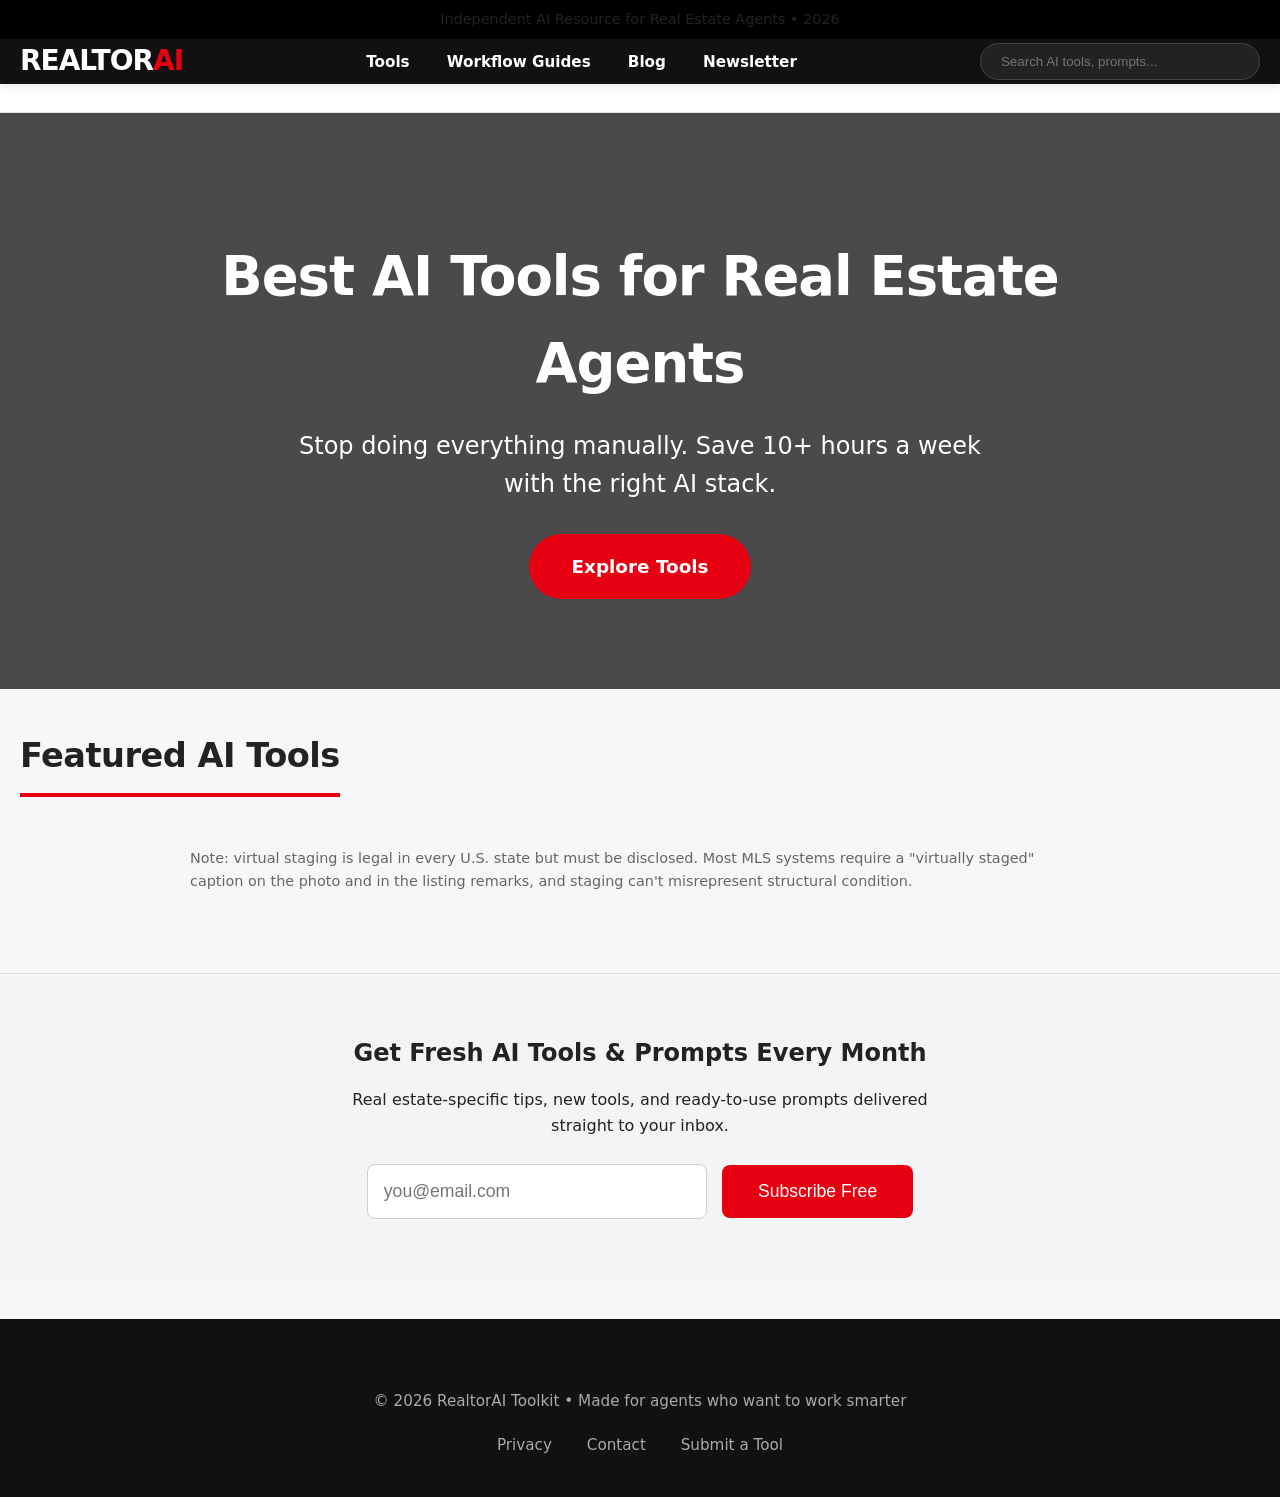
<file: index.html>
<!DOCTYPE html>
<html lang="en">
<head>
    <meta charset="UTF-8">
    <meta name="viewport" content="width=device-width, initial-scale=1.0">
    <title>RealtorAI Toolkit | Best AI Tools for Real Estate Agents</title>
    <link rel="stylesheet" href="https://cdnjs.cloudflare.com/ajax/libs/font-awesome/6.5.1/css/all.min.css">
    <style>
        :root { --cnet-red: #e60012; --dark: #111; --gold: #f5a623; }
        * { margin: 0; padding: 0; box-sizing: border-box; }
        body { font-family: system-ui, -apple-system, BlinkMacSystemFont, 'Segoe UI', Roboto, sans-serif; line-height: 1.6; color: #222; background: #f7f7f7; }
        header { background: var(--dark); color: white; position: sticky; top: 0; z-index: 1000; box-shadow: 0 2px 10px rgba(0,0,0,0.1); }
        .top-nav { background: #000; padding: 8px 0; font-size: 0.9rem; text-align: center; }
        .main-nav { max-width: 1280px; margin: 0 auto; padding: 0 20px; display: flex; align-items: center; justify-content: space-between; flex-wrap: wrap; }
        .logo { font-size: 28px; font-weight: 900; letter-spacing: -1px; }
        .nav-menu a { color: white; text-decoration: none; margin: 0 16px; font-weight: 600; font-size: 0.95rem; }
        .search-bar { padding: 10px 20px; border-radius: 9999px; border: 1px solid #444; background: #222; color: white; width: 280px; }

        .filter-bar { background: white; border-bottom: 1px solid #e5e5e5; position: sticky; top: 64px; z-index: 999; overflow-x: auto; white-space: nowrap; }
        .filter-tabs { max-width: 1280px; margin: 0 auto; padding: 14px 20px; display: flex; gap: 10px; }
        .filter-tab { border: 1px solid #ddd; background: white; padding: 8px 18px; border-radius: 9999px; font-size: 0.9rem; font-weight: 600; cursor: pointer; color: #333; transition: all 0.2s; flex-shrink: 0; }
        .filter-tab:hover { border-color: var(--cnet-red); color: var(--cnet-red); }
        .filter-tab.active { background: var(--cnet-red); color: white; border-color: var(--cnet-red); }

        .hero { background: linear-gradient(rgba(0,0,0,0.7), rgba(0,0,0,0.7)), url('https://picsum.photos/id/1015/2000/800') center/cover no-repeat; color: white; text-align: center; padding: 120px 20px 90px; }
        .hero h1 { font-size: 3.4rem; font-weight: 900; letter-spacing: -1px; max-width: 1000px; margin: 0 auto 20px; }
        .container { max-width: 1280px; margin: 0 auto; padding: 40px 20px; }
        .section-title { font-size: 2.1rem; font-weight: 800; letter-spacing: -0.5px; margin-bottom: 30px; border-bottom: 4px solid var(--cnet-red); padding-bottom: 10px; display: inline-block; }
        .grid { display: grid; grid-template-columns: repeat(auto-fit, minmax(340px, 1fr)); gap: 28px; }

        .tool-card { position: relative; background: white; border-radius: 12px; overflow: hidden; box-shadow: 0 5px 20px rgba(0,0,0,0.1); transition: all 0.3s ease; }
        .tool-card:hover { transform: translateY(-10px); box-shadow: 0 25px 35px rgba(0,0,0,0.15); }
        .tool-card img { width: 100%; height: 220px; object-fit: cover; }
        .card-content { padding: 22px; }
        .category { color: var(--cnet-red); font-size: 0.9rem; font-weight: 800; text-transform: uppercase; letter-spacing: 0.5px; }
        .tool-card h3 { font-size: 1.3rem; font-weight: 800; margin: 4px 0 8px; }

        .score-badge { position: absolute; top: 14px; right: 14px; width: 54px; height: 54px; border-radius: 50%; background: #2e7d32; color: white; display: flex; flex-direction: column; align-items: center; justify-content: center; font-weight: 800; box-shadow: 0 3px 10px rgba(0,0,0,0.3); z-index: 2; }
        .score-badge .num { font-size: 1.1rem; line-height: 1; }
        .score-badge .label { font-size: 0.5rem; text-transform: uppercase; letter-spacing: 0.3px; }

        .editors-choice { position: absolute; top: 14px; left: 0; background: var(--gold); color: #1a1a1a; font-weight: 800; font-size: 0.7rem; text-transform: uppercase; letter-spacing: 0.5px; padding: 6px 14px 6px 12px; border-radius: 0 6px 6px 0; z-index: 2; box-shadow: 0 3px 8px rgba(0,0,0,0.2); }

        .newsletter { background: #f4f4f4; padding: 60px 20px; text-align: center; margin: 40px 0; border-top: 1px solid #ddd; }
        footer { background: #111; color: #aaa; padding: 70px 20px 40px; text-align: center; font-size: 0.95rem; }
        .footer-links a { color: #aaa; margin: 0 15px; text-decoration: none; }
        .compliance-note { max-width: 900px; margin: 20px auto 0; font-size: 0.9rem; color: #666; }
    </style>
</head>
<body>
    <div class="top-nav">Independent AI Resource for Real Estate Agents • 2026</div>

    <header>
        <div class="main-nav">
            <div class="logo">REALTOR<span style="color:#e60012;">AI</span></div>
            <div class="nav-menu">
                <a href="#tools">Tools</a>
                <a href="#guides">Workflow Guides</a>
                <a href="#blog">Blog</a>
                <a href="#newsletter">Newsletter</a>
            </div>
            <input type="text" class="search-bar" placeholder="Search AI tools, prompts..." onkeyup="searchTools(this)">
        </div>
    </header>

    <div class="filter-bar">
        <div class="filter-tabs" id="filter-tabs"></div>
    </div>

    <section class="hero">
        <h1>Best AI Tools for Real Estate Agents</h1>
        <p style="font-size:1.5rem; max-width:720px; margin:0 auto 30px;">Stop doing everything manually. Save 10+ hours a week with the right AI stack.</p>
        <a href="#tools" style="background:var(--cnet-red); color:white; padding:18px 42px; border-radius:50px; text-decoration:none; font-size:1.15rem; font-weight:700; display:inline-block;">Explore Tools</a>
    </section>

    <div class="container">
        <h2 id="tools" class="section-title">Featured AI Tools</h2>
        <div class="grid" id="tool-grid"></div>
        <p class="compliance-note">Note: virtual staging is legal in every U.S. state but must be disclosed. Most MLS systems require a "virtually staged" caption on the photo and in the listing remarks, and staging can't misrepresent structural condition.</p>
    </div>

    <div class="newsletter" id="newsletter">
        <h2 style="margin-bottom:15px;">Get Fresh AI Tools & Prompts Every Month</h2>
        <p style="max-width:600px; margin:0 auto 25px;">Real estate-specific tips, new tools, and ready-to-use prompts delivered straight to your inbox.</p>
        <input type="email" id="email" placeholder="you@email.com" style="padding:16px; width:340px; border-radius:8px; border:1px solid #ccc; font-size:1.1rem;">
        <button onclick="subscribe()" style="background:var(--cnet-red); color:white; padding:16px 36px; border:none; border-radius:8px; font-size:1.1rem; margin-left:10px; cursor:pointer;">Subscribe Free</button>
    </div>

    <footer>
        <p>© 2026 RealtorAI Toolkit • Made for agents who want to work smarter</p>
        <div class="footer-links" style="margin-top:20px;">
            <a href="#">Privacy</a>
            <a href="#">Contact</a>
            <a href="#">Submit a Tool</a>
</file>
